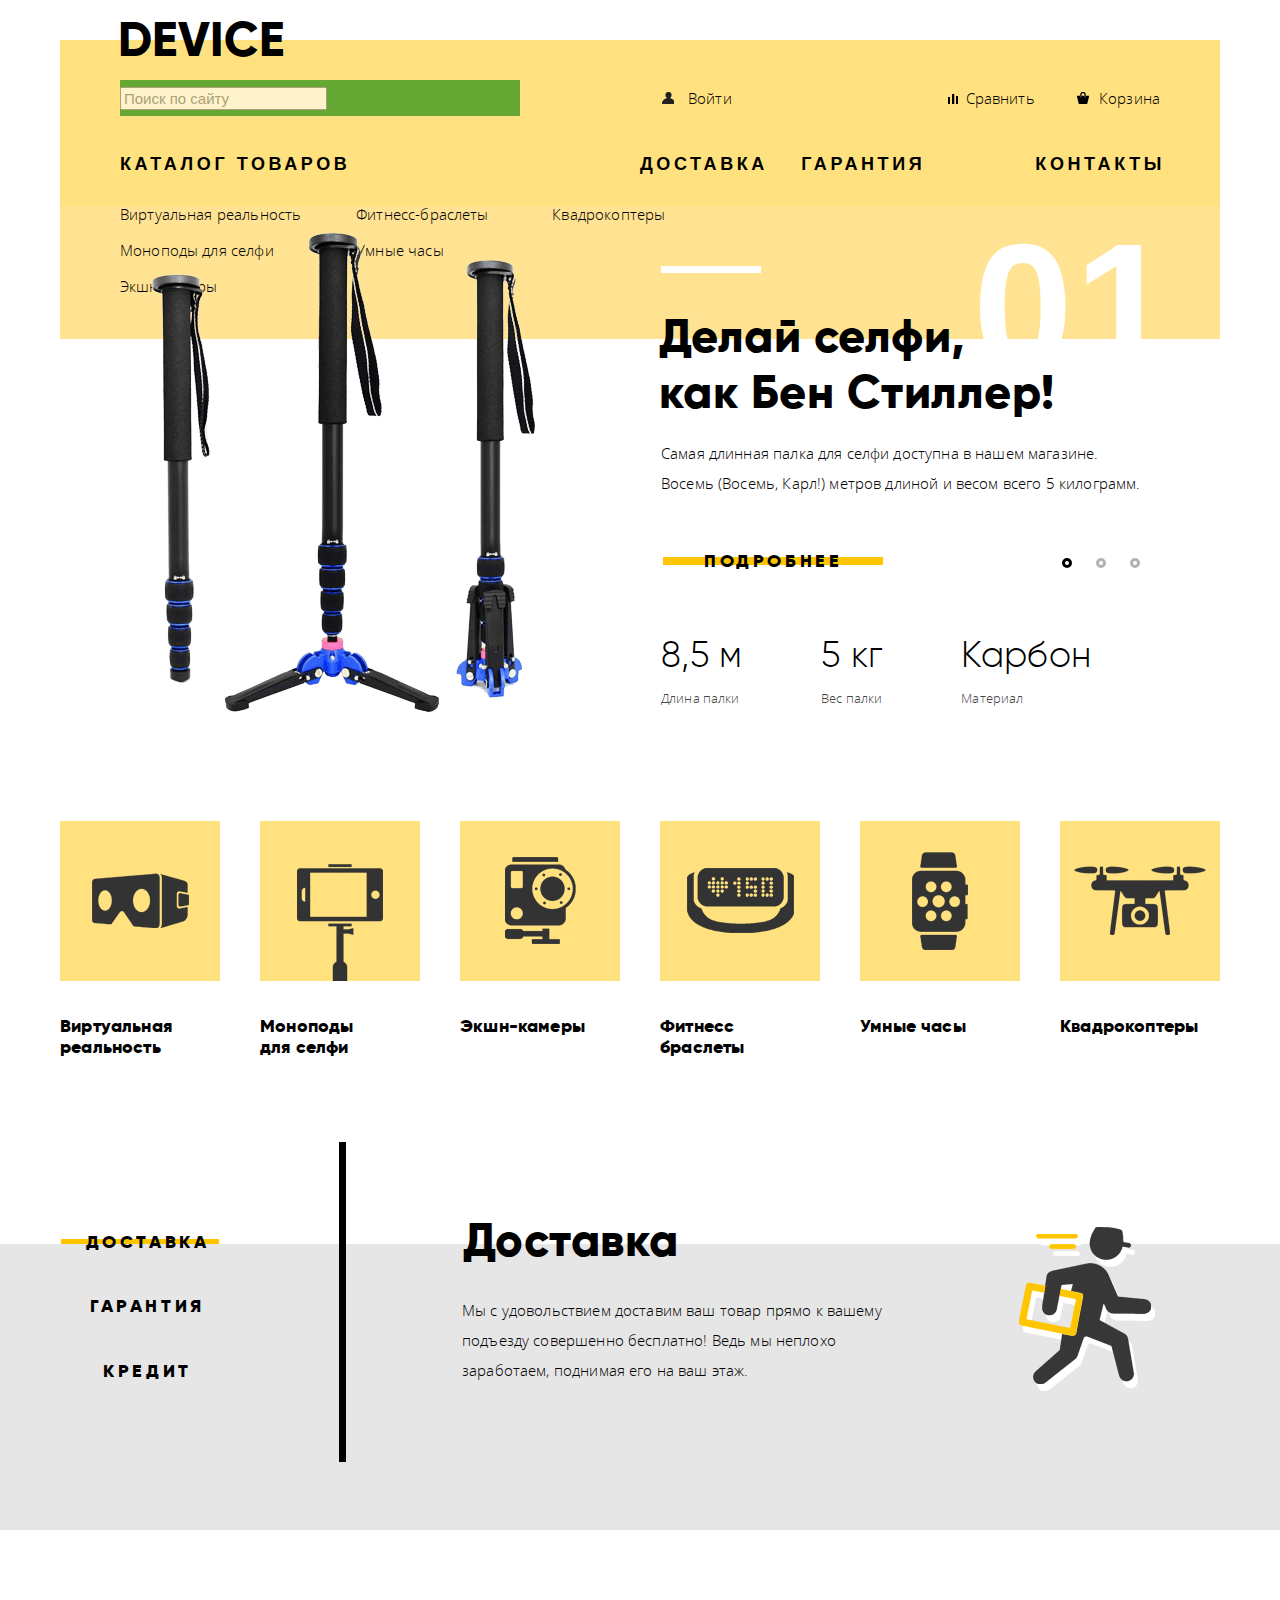
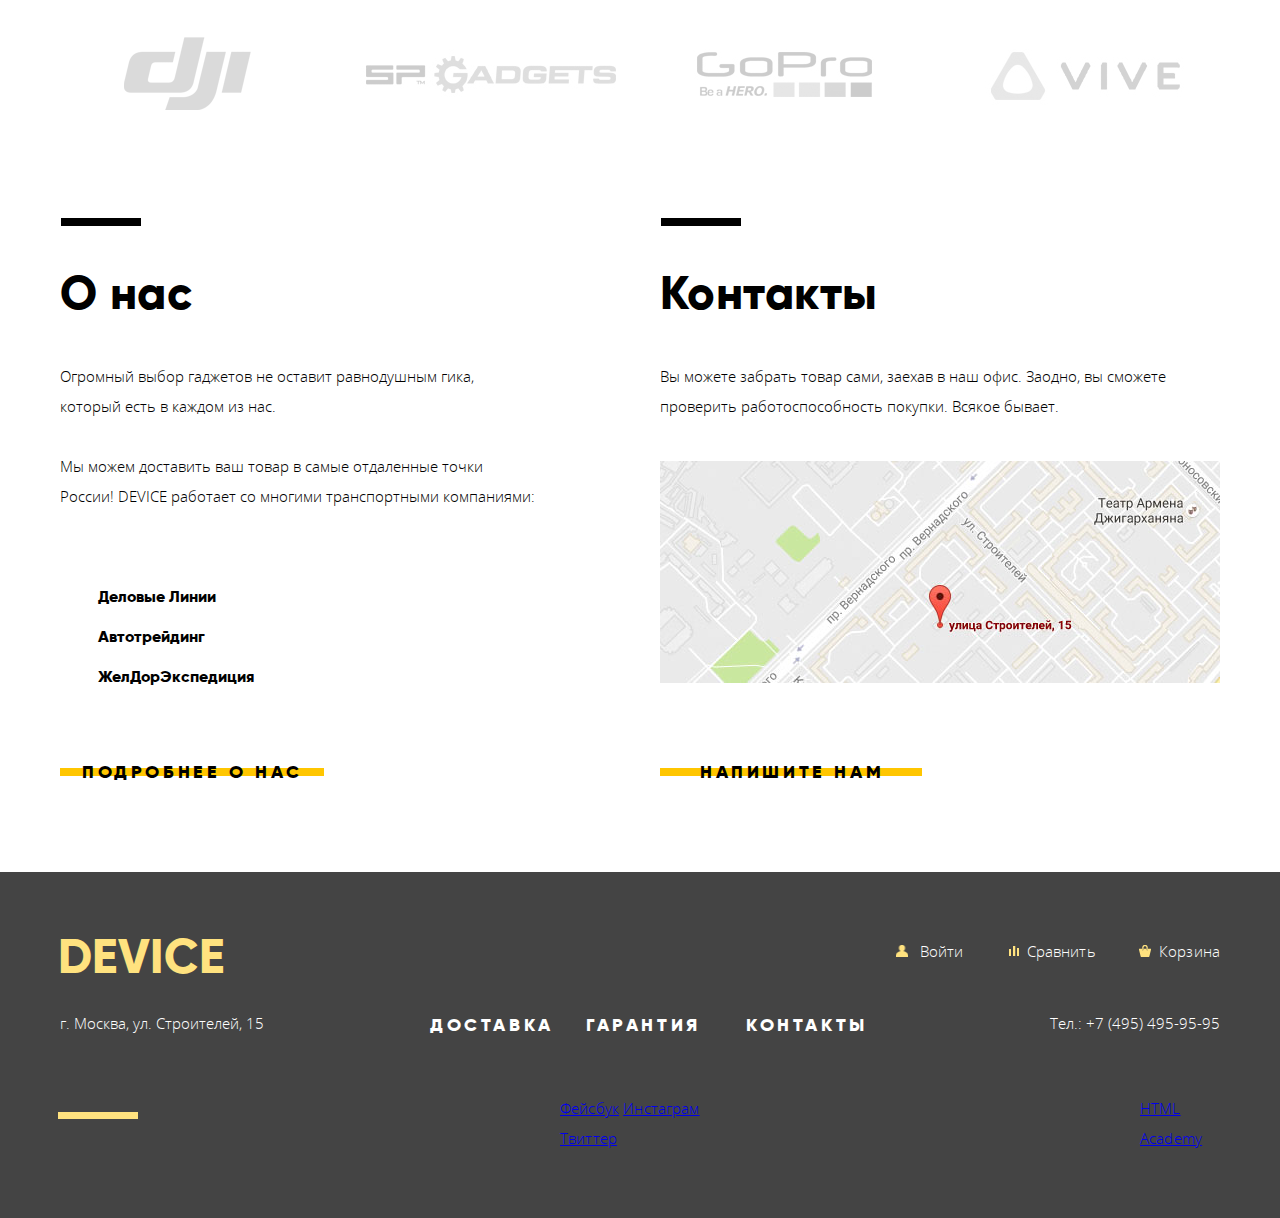
<file: index.html>
<!DOCTYPE html>
<html lang="ru">
	<head>
		<meta charset="utf-8">
		<title>HTML Academy: Девайс</title>
    <link href="css/normalize.css" rel="stylesheet">
    <link href="css/style.css" rel="stylesheet">
	</head>
	<body>
		<header class="main-header">
			<div class="header-container clearfix">
        <div class="header-top">
          <a href="" class="logo logo-header">Device</a>
        </div>
				<div class="header-middle clearfix">
					<div class="header-search">
            <form action="https://echo.htmlacademy.ru" method="post">
              <input type="text" placeholder="Поиск по сайту">
					  </form>
					</div>
					<div class="user-block">
						<a class="header-login" href="#">Войти</a>
					</div>
					<div class="header-actions">
						<a class="header-compare" href="#">Сравнить</a>
						<a class="header-cart" href="#">Корзина</a>
					</div>
				</div>
				<nav class="header-bottom">
					<ul class="header-menu">
						<li>
              <a href="#">Каталог товаров</a>
              <ul class="header-sub-menu">
                <li>
                  <ul class="header-sub-menu-column">
                    <li>
                      <a href="#">Виртуальная реальность</a>
                    </li>
                    <li>
                      <a href="#">Моноподы для селфи</a>
                    </li>
                    <li>
                      <a href="#">Экшн-камеры</a>
                    </li>
                  </ul>
                </li>
                <li>
                  <ul class="header-sub-menu-column">
                    <li>
                      <a href="#">Фитнесс-браслеты</a>
                    </li>
                    <li>
                      <a href="#">Умные часы</a>
                    </li>
                  </ul>
                </li>
                <li>
                  <ul class="header-sub-menu-column">
                    <li>
                      <a href="#">Квадрокоптеры</a>
                    </li>
                  </ul>
                </li>
              </ul>
            </li>
						<li>
						  <a href="#">Доставка</a>
						</li>
						<li>
						  <a href="#">Гарантия</a>
						</li>
						<li>
						  <a href="#">Контакты</a>
						</li>
					</ul>
				</nav>
			</div>
		</header>
		<main>
			<div class="container">
        <section class="goods-slider">
          <div class="goods-selector">
            <i class="active"></i>
            <i></i>
            <i></i>
          </div>
          <!-- <div class="goods-slider-list"> -->
            <div class="goods-slide clearfix">
              <figure>
                <img src="img/slider-1.png" width="384" height="486" alt="Делай селфи, как Бен Стиллер!">
              </figure>
              <div class="goods-description">
                <p class="goods-slide-number">01</p>
                <h1>Делай селфи,<br>как Бен Стиллер!</h1>
                <p>
                  Самая длинная палка для селфи доступна в нашем магазине. Восемь (Восемь, Карл!) метров длиной и весом всего 5 килограмм.
                </p>
                <a class="btn" href="#">Подробнее</a>
                <div class="goods-characteristics">
                  <div class="goods-characteristics-item">
                    <div class="goods-characteristics-value">
                      8,5 м
                    </div>
                    <div class="goods-characteristics-description">
                      Длина палки
                    </div>
                  </div>
                  <div class="goods-characteristics-item">
                    <div class="goods-characteristics-value">
                      5 кг
                    </div>
                    <div class="goods-characteristics-description">
                      Вес палки
                    </div>
                  </div>
                  <div class="goods-characteristics-item">
                    <div class="goods-characteristics-value">
                      Карбон
                    </div>
                    <div class="goods-characteristics-description">
                      Материал
                    </div>
                  </div>
                </div>
              </div>
            </div>
            <!-- <div class="goods-slide">
              <figure>
                <img src="img/slider-2.png" alt="Худеем правильно!">
              </figure>
              <div class="goods-description">
                <p>02</p>
                <h1>Худеем<br>правильно!</h1>
                <p>
                  Мотивирующие фитнесс-браслеты помогут найти в себе силы не пропускать занятия и соблюдать диету.
                </p>
                <a class="btn" href="#">Подробнее</a>
                <div class="goods-characteristics">
                  <div class="goods-characteristics-item">
                    <div class="goods-characteristics-value">
                      48 часов
                    </div>
                    <div class="goods-characteristics-description">
                      Без подзарядки
                    </div>
                  </div>
                </div>
              </div>
            </div>
            <div class="goods-slide">
              <figure>
                <img src="img/slider-3.png" alt="Порхает как бабочка, жалит как пчела!">
              </figure>
              <div class="goods-description">
                <p>03</p>
                <h1>Порхает как бабочка,<br>жалит как пчела!</h1>
                <p>
                  Этот обычный, на первый взгляд, квадрокоптер оснащен мощным лазером, замаскированным под стандартную камеру.
                </p>
                <a class="btn" href="#">Подробнее</a>
                <div class="goods-characteristics">
                  <div class="goods-characteristics-item">
                    <div class="goods-characteristics-value">
                      800 м
                    </div>
                    <div class="goods-characteristics-description">
                      Дальность полета
                    </div>
                  </div>
                  <div class="goods-characteristics-item">
                    <div class="goods-characteristics-value">
                      50 м
                    </div>
                    <div class="goods-characteristics-description">
                      Радиус поражения
                    </div>
                  </div>
                </div>
              </div>
            </div> -->
          <!-- </div> -->
        </section>

        <ul class="main-catalog-list">
          <li>
            <a class="main-catalog-item" href="#">
              <div class="main-catalog-item-icon icon-reality"></div>
              <div class="main-catalog-item-name">
                Виртуальная реальность
              </div>
            </a>
          </li><!--
          --><li>
            <a class="main-catalog-item" href="#">
              <div class="main-catalog-item-icon icon-monopod"></div>
              <div class="main-catalog-item-name">
                Моноподы для селфи
              </div>
            </a>
          </li><!--
          --><li>
            <a class="main-catalog-item" href="#">
              <div class="main-catalog-item-icon icon-camera"></div>
              <div class="main-catalog-item-name">
                Экшн-камеры
              </div>
            </a>
          </li><!--
          --><li>
            <a class="main-catalog-item" href="#">
              <div class="main-catalog-item-icon icon-bracelet"></div>
              <div class="main-catalog-item-name">
                Фитнесс браслеты
              </div>
            </a>
          </li><!--
          --><li>
            <a class="main-catalog-item" href="#">
              <div class="main-catalog-item-icon icon-watch"></div>
              <div class="main-catalog-item-name">
                Умные часы
              </div>
            </a>
          </li><!--
          --><li>
            <a class="main-catalog-item" href="#">
              <div class="main-catalog-item-icon icon-copter"></div>
              <div class="main-catalog-item-name">
                Квадрокоптеры
              </div>
            </a>
          </li>
        </ul>
			</div>
			<section class="services">
        <div class="container clearfix">
          <ul class="services-menu">
            <li>
              <a href="#" class="btn service-btn active">Доставка</a>
            </li>
            <li>
              <a href="#" class="btn service-btn">Гарантия</a>
            </li>
            <li>
              <a href="#" class="btn service-btn">Кредит</a>
            </li>
          </ul>
          <div class="services-description">
            <div class="service-name delivery">Доставка</div>
            <p>
              Мы с удовольствием доставим ваш товар прямо к вашему подъезду совершенно бесплатно! Ведь мы неплохо заработаем, поднимая его на ваш этаж.
            </p>
          </div>
        </div>
      </section>

			<div class="container">
        <section class="brands-list">
            <img src="img/dji.png" width="260" height="100" alt="DJI"><!--
            --><img src="img/spg.png" width="260" height="100" alt="SP Gadgets"><!--
            --><img src="img/gopro.png" width="260" height="100" alt="GoPro"><!--
            --><img src="img/vive.png" width="260" height="100" alt="Vive">
        </section>

        <div class="additional-info">
          <div class="container clearfix">
            <section class="about-us">
              <h2>О нас</h2>
              <p>
                Огромный выбор гаджетов не оставит равнодушным гика, который есть в каждом из нас.
              </p>
              <p>
                Мы можем доставить ваш товар в самые отдаленные точки России! DEVICE работает со многими транспортными компаниями:
              </p>
              <ul class="delivery-companies">
                <li>
                  Деловые Линии
                </li>
                <li>
                  Автотрейдинг
                </li>
                <li>
                  ЖелДорЭкспедиция
                </li>
              </ul>
              <a class="btn" href="#">Подробнее о нас</a>
            </section>
            <section class="contacts">
              <h2>Контакты</h2>
              <p>
                Вы можете забрать товар сами, заехав в наш офис. Заодно, вы сможете проверить работоспособность покупки. Всякое бывает.
              </p>
              <a class="map-link" href="https://yandex.ru/maps/" target="_blank">
                <img src="img/map.jpg" width="560" height="222" alt="Карта">
              </a>
              <a class="btn" href="#">Напишите нам</a>
            </section>
          </div>
        </div>
			</div>
		</main>
		<footer class="main-footer">
			<div class="container">
			  <div class="footer-top clearfix">
          <a href="" class="logo logo-footer">Device</a>
					<div class="footer-actions">
						<a class="footer-login" href="#">Войти</a>
						<a class="footer-compare" href="#">Сравнить</a>
						<a class="footer-cart" href="#">Корзина</a>
					</div>
			  </div>
			  <div class="footer-middle clearfix">
			  	<div class="footer-address">
			  		<p>г. Москва, ул. Строителей, 15</p>
					</div>
					<ul class="footer-menu">
						<li>
							<a href="#">Доставка</a>
						</li>
						<li>
							<a href="#">Гарантия</a>
						</li>
						<li>
							<a href="#">Контакты</a>
						</li>
					</ul>
					<div class="footer-phone">
						<p>Тел.: +7 (495) 495-95-95</p>
					</div>
				</div>
				<div class="footer-bottom clearfix">
					<div class="footer-social">
	          <a class="social-btn social-btn-fb" href="#">Фейсбук</a>
	          <a class="social-btn social-btn-inst" href="#">Инстаграм</a>
	          <a class="social-btn social-btn-twt" href="#">Твиттер</a>
					</div>
					<a class="footer-copyright" href="#">HTML Academy</a>
				</div>
			</div>
		</footer>
	</body>
</html>
</file>
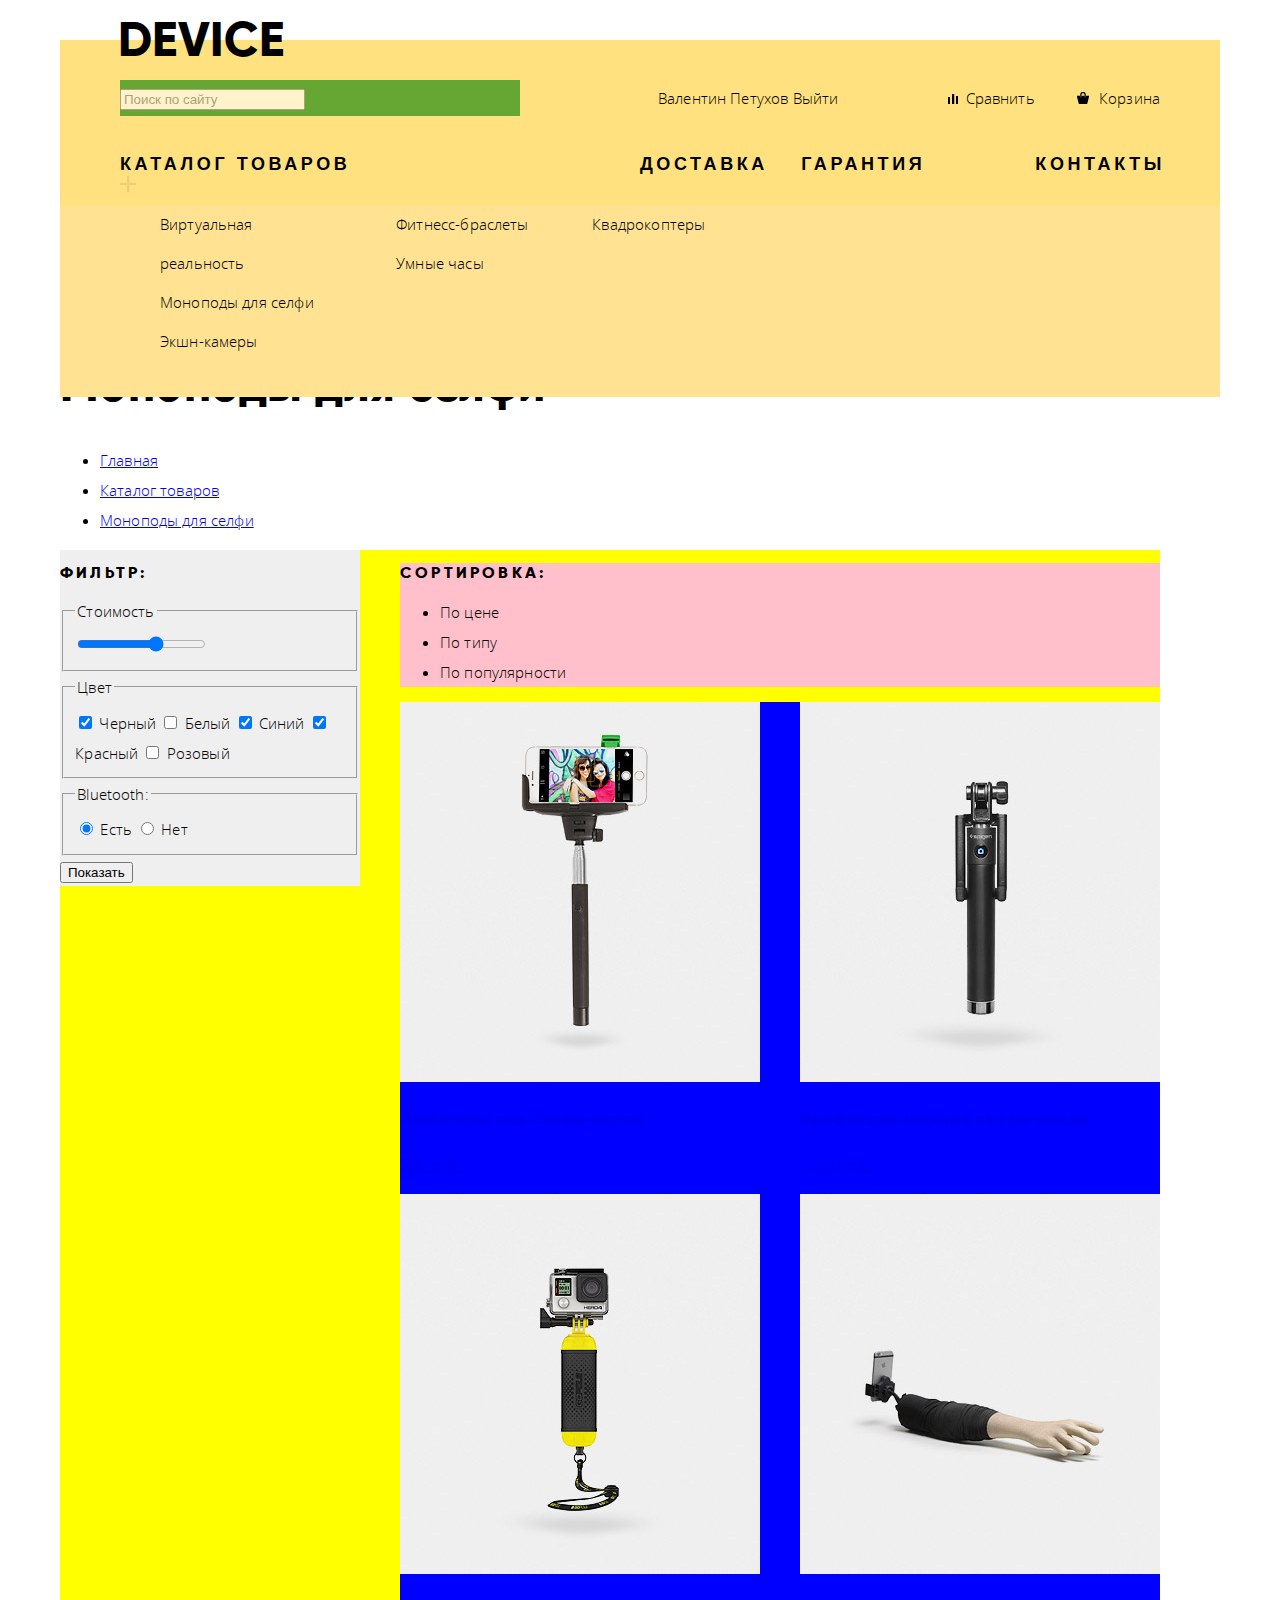
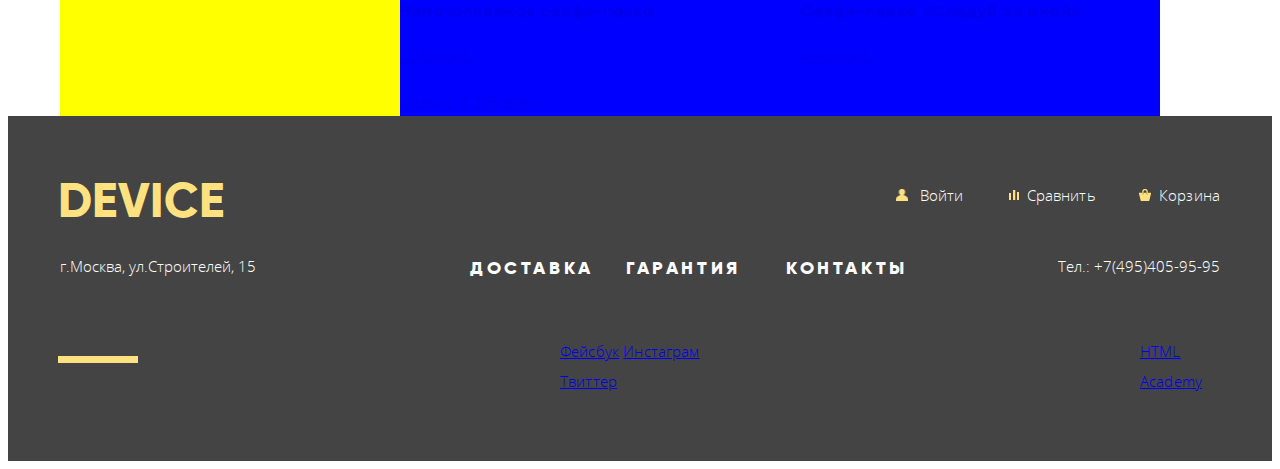
<file: catalog.html>
<!DOCTYPE html>
<html lang="ru">
	<head>
		<meta charset="utf-8">
		<title>HTML Academy: Девайс</title>
    <link href="css/style.css" rel="stylesheet">
	</head>
	<body>
		<header class="main-header">
			<div class="header-container clearfix">
        <div class="header-top">
          <a href="" class="logo logo-header">Device</a>
        </div>
				<div class="header-middle clearfix">
					<div class="header-search">
            <form action="https://echo.htmlacademy.ru" method="post">
              <input type="text" placeholder="Поиск по сайту">
					  </form>
					</div>
					<div class="user-block">
						<a class="header-user" href="#">Валентин Петухов</a>
						<a class="header-logout" href="#">Выйти</a>
					</div>
					<div class="header-actions">
						<a class="header-compare" href="#">Сравнить</a>
						<a class="header-cart" href="#">Корзина</a>
					</div>
				</div>
				<nav class="header-bottom">
					<ul class="header-menu">
						<li>
              <a href="#">Каталог товаров</a>
              <div class="folding-menu">+</div>
              <ul class="header-sub-menu">
                <li>
                  <ul>
                    <li>
                      <a href="#">Виртуальная реальность</a>
                    </li>
                    <li>
                      <a href="#">Моноподы для селфи</a>
                    </li>
                    <li>
                      <a href="#">Экшн-камеры</a>
                    </li>
                  </ul>
                </li>
                <li>
                  <ul>
                    <li>
                      <a href="#">Фитнесс-браслеты</a>
                    </li>
                    <li>
                      <a href="#">Умные часы</a>
                    </li>
                  </ul>
                </li>
                <li>
                  <ul>
                    <li>
                      <a href="#">Квадрокоптеры</a>
                    </li>
                  </ul>
                </li>
              </ul>
            </li>
						<li>
						  <a href="#">Доставка</a>
						</li>
						<li>
						  <a href="#">Гарантия</a>
						</li>
						<li>
						  <a href="#">Контакты</a>
						</li>
					</ul>
				</nav>
			</div>
		</header>
		<main>
			<div class="container">
			  <h1>Моноподы для селфи</h1>
        <div class="breadcrumbs">
          <ul>
            <li>
              <a href="#">Главная</a>
            </li>
            <li>
              <a href="#">Каталог товаров</a>
            </li>
            <li>
              <a href="#">Моноподы для селфи</a>
            </li>
          </ul>
        </div>
  			<div class="main-content clearfix">
          <aside class="filter">
            <h2>Фильтр:</h2>
            <form action="https://echo.htmlacademy.ru" method="post">
              <fieldset class="filter-cost">
                <legend>Стоимость</legend>
                <input type="range" min="0" max="8000" step="1" value="5000"> 
              </fieldset>
              <fieldset class="filter-colors">
                <legend>Цвет</legend>
                <input type="checkbox" name="filter-color" id="filter-colors-1" checked>
                  <label for="filter-colors-1">Черный</label>
                <input type="checkbox" name="filter-color" id="filter-colors-2">
                  <label for="filter-colors-2">Белый</label>
                <input type="checkbox" name="filter-color" id="filter-colors-3" checked>
                  <label for="filter-colors-3">Синий</label>
                <input type="checkbox" name="filter-color" id="filter-colors-4" checked>
                  <label for="filter-colors-4">Красный</label>
                <input type="checkbox" name="filter-color" id="filter-colors-5">
                  <label for="filter-colors-5">Розовый</label>
              </fieldset>
              <fieldset class="filter-bluetooth">
                <legend>Bluetooth:</legend>
                <label>
                  <input type="radio" name="bluetooth" value="true" checked> Есть
                </label>
                <label>
                  <input type="radio" name="bluetooth" value="false"> Нет
                </label>
              </fieldset>
              <button type="submit">Показать</button>
            </form>
          </aside>
          <div class="catalog">
            <div class="sort">
              <h2>Сортировка:</h2>
              <ul>
                <li>По цене</li>
                <li>По типу</li>
                <li>По популярности</li>
              </ul>
              <div class="sort-direction">
                <div class="sort-asc"></div>
                <div class="sort-desc"></div>
              </div>
            </div>
            <div class="catalog-items-list">
              <article class="catalog-item">
                <a class="catalog-item-image" href="#">
                  <img src="img/item-1.jpg" width="360" height="380" alt="Любительская селфи-палка">
                </a>
                <div class="catalog-item-info">
                  <h3 class="catalog-item-name">
                    <a href="#">Любительская селфи-палка</a>
                  </h3>
                  <p class="catalog-item-price">
                    <a href="#">500 руб.</a>
                  </p>
                </div>
              </article><!--
              --><article class="catalog-item">
                <a class="catalog-item-image" href="#">
                  <img src="img/item-2.jpg" width="360" height="380" alt="Профессиональная селфи-палка">
                </a>
                <div class="catalog-item-info">
                  <h3 class="catalog-item-name">
                    <a href="#">Профессиональная селфи-палка</a>
                  </h3>
                  <p class="catalog-item-price">
                    <a href="#">1 500 руб.</a>
                  </p>
                </div>
              </article><!--
              --><article class="catalog-item">
                <a class="catalog-item-image" href="#">
                  <img src="img/item-3.jpg" width="360" height="380" alt="Непотопляемая селфи-палка">
                </a>
                <div class="catalog-item-info">
                  <h3 class="catalog-item-name">
                    <a href="#">Непотопляемая селфи-палка</a>
                  </h3>
                  <p class="catalog-item-price">
                    <a href="#">2 500 руб.</a>
                  </p>
                </div>
              </article><!--
              --><article class="catalog-item">
                <a class="catalog-item-image" href="#">
                  <img src="img/item-4.jpg" width="360" height="380" alt="Селфи-палка «Следуй за мной»">
                </a>
                <div class="catalog-item-info">
                  <h3 class="catalog-item-name">
                    <a href="#">Селфи-палка «Следуй за мной»</a>
                  </h3>
                  <p class="catalog-item-price">
                    <a href="#">4 900 руб.</a>
                  </p>
                </div>
              </article>
              <div class="catalog-pages-list">
                <a class="catalog-pages-back" href="#">Назад</a>
                <a href="#" class="active">1</a>
                <a href="#">2</a>
                <a href="#">3</a>
                <a class="catalog-pages-forward" href="#">Вперед</a>
              </div>
            </div>
          </div>
  			</div>
      </div>
		</main>
		<footer class="main-footer">
			<div class="container">
			  <div class="footer-top clearfix">
          <a href="" class="logo logo-footer">Device</a>
					<div class="footer-actions">
						<a class="footer-login" href="#">Войти</a>
						<a class="footer-compare" href="#">Сравнить</a>
						<a class="footer-cart" href="#">Корзина</a>
					</div>
			  </div>
			  <div class="footer-middle clearfix">
			  	<div class="footer-address">
			  		<p>г.Москва, ул.Строителей, 15</p>
					</div>
					<nav class="footer-menu">
						<ul>
							<li>
								<a href="#">Доставка</a>
							</li>
							<li>
								<a href="#">Гарантия</a>
							</li>
							<li>
								<a href="#">Контакты</a>
							</li>
						</ul>
					</nav>
					<div class="footer-phone">
						<p>Тел.: +7(495)405-95-95</p>
					</div>
				</div>
				<div class="footer-bottom clearfix">
					<div class="footer-line"></div>
					<div class="footer-social">
	          <a class="social-btn social-btn-fb" href="#">Фейсбук</a>
	          <a class="social-btn social-btn-inst" href="#">Инстаграм</a>
	          <a class="social-btn social-btn-twt" href="#">Твиттер</a>
					</div>
					<a class="footer-copyright" href="#">HTML Academy</a>
				</div>
			</div>
		</footer>
	</body>
</html>
</file>
<file: css/style.css>
@font-face {
    font-family: 'Gilroy extrabold';
    src: url('../fonts/gilroyextrabold.woff2') format('woff2'),
         url('../fonts/gilroyextrabold.woff') format('woff');
    font-weight: normal;
    font-style: normal;

}

@font-face {
    font-family: 'Gilroy light';
    src: url('../fonts/gilroylight.woff2') format('woff2'),
         url('../fonts/gilroylight.woff') format('woff');
    font-weight: normal;
    font-style: normal;

}

@font-face {
    font-family: 'Open Sans light';
    src: url('../fonts/opensanslight.woff2') format('woff2'),
         url('../fonts/opensanslight.woff') format('woff');
    font-weight: normal;
    font-style: normal;

}

@font-face {
    font-family: 'Open Sans';
    src: url('../fonts/opensansregular.woff2') format('woff2'),
         url('../fonts/opensansregular.woff') format('woff');
    font-weight: normal;
    font-style: normal;

}

body {
	font-family: "Open Sans light", "Arial", sans-serif;
	font-size: 15px;
	line-height: 30px;
	color: #000000;
	letter-spacing: 0.01em;
	min-width: 1200px;
	background-color: #ffffff;
}

h1 {
	font-family: "Gilroy extrabold", "Arial Black", sans-serif;
	font-size: 47px;
	line-height: 120%;
	letter-spacing: 0.01em;
}

h2 {
	font-family: "Gilroy extrabold", "Arial Black", sans-serif;
	font-size: 16px;
	line-height: 120%;
	text-transform: uppercase;
	letter-spacing: 0.2em;
}

h3 {
	font-family: "Gilroy extrabold", "Arial Black", sans-serif;
	font-size: 18px;
	line-height: 120%;
	letter-spacing: 0.01em;
}	

h3 a {
	text-decoration: none;
}

.container {
	width: 1160px;
	margin-left: auto;
	margin-right: auto;
}

.clearfix::after {
	content: "";
	display: table;
	clear: both;
}


/**** header  ****/

.main-header {
	background-color: #ffe27f;
	width: 1160px;
	margin-left: auto;
	margin-right: auto;
}

.header-container {
	position: relative;
	width: 1040px;
	margin-top: 40px;
	margin-left: auto;
	margin-right: auto; 
	padding-top: 40px; 
}

.header-top {
	position: absolute;
	top: -29px;
	left: -2px;
}

.logo {
	float: left;
    text-decoration: none;
	font-family: "Gilroy extrabold", "Arial Black", sans-serif;
    text-transform: uppercase;
	font-size: 48px;
	font-weight: 800;
	line-height: 120%;
    letter-spacing: 0.01em;
}

.logo-header {
    color: #000000;
}

.header-logo:hover {
	color: #454545;
}

.header-logo:active {
	color: #676767;
}

.header-middle {
	font-size: 15px;
	line-height: 36px;
}

.header-middle a {
	display: inline-block;
	text-decoration: none;
	color: #000000;
	vertical-align: top;
}

.header-search {
	float: left;
	width: 400px;
	background-color: green;
	opacity: 0.6;
}

.header-search input:hover {
	opacity: 0.6;
}

.header-search input:focus {
	border-bottom: 2px solid #000000;
	opacity: 1;
}

.user-block {
	float: left;
	max-width: 400px;
	margin-left: 138px;
}

.user-block a {
	display: inline-block;
	vertical-align: top;
}

.header-login {
	position: relative;
	padding-left: 30px;
}

.header-compare,
.header-cart {
	position: relative;
}

.header-actions {
	float: right;
	max-width: 260px;
	text-align: right;
}

.header-actions a {
	padding-left: 60px;
}

.header-login::before {
	content:"";
	position: absolute;
	top: 12px;
	left: 4px;
	width: 12px;
	height: 12px;
	background: transparent url("../img/user-dark.png") no-repeat;
}

.header-compare::before {
	content:"";
	position: absolute;
	top: 14px;
	left: 42px;
	width: 12px;
	height: 12px;
	background: transparent url("../img/compare-dark.png") no-repeat;
}

.header-cart::before {
	content:"";
	position: absolute;
	top: 12px;
	left: 38px;
	width: 12px;
	height: 12px;
	background: transparent url("../img/cart-dark.png") no-repeat;
}

.header-login:hover, 
.header-login:hover::before,
.header-compare:hover, 
.header-compare:hover::before,
.header-cart:hover, 
.header-cart:hover::before {
	opacity: 0.6;
}

.header-login:active, 
.header-login:active::before,
.header-compare:active, 
.header-compare:active::before,
.header-cart:active, 
.header-cart:active::before {
	opacity: 0.3;
}


.header-bottom {
	margin: 0;
	padding: 0;
	padding-bottom: 150px;
}

.header-menu {
    margin: 0;
    padding: 0;
    text-align: right;
    vertical-align: top;
    list-style: none;
    font-size: 0;
}

.header-menu > li {
    display: inline-block;
    vertical-align: top;
    text-align: center;
    padding-top: 38px;
    padding-left: 23px;
    padding-right: 10px;
}

.header-menu > li:first-child {
	position: relative;
    float: left;
    padding-left: 0;
}

.header-menu > li:last-child {
    float: right;
    padding-left: 100px;
    padding-right: 0px;
    margin-right: -5px;
}

.header-menu > li > a {
    display: block;
    color: #000000;
    text-decoration: none;
	font-family: "Gilroy", sans-serif;
    text-transform: uppercase;
	font-size: 18px;
	font-weight: 800;
	line-height: 120%;
    letter-spacing: 0.2em;
}

.header-menu a:hover {
    opacity: 0.6;
}
.header-menu a:active {
    opacity: 0.3;
}

.folding-menu {
	background-image: url("../img/plus.png");
	background-repeat: no-repeat;
	opacity: 0.3;
}

.folding-menu:hover {
	opacity: 0.2;
}

.folding-menu:active {
	opacity: 0.1;
}

.header-sub-menu {
    position: absolute;
    left: -60px;
    top: 90px;
    margin: 0;
    padding: 0 60px;
    padding-bottom: 35px;
    list-style: none;
	background-color: #ffe393;
	width: 1040px;
	text-align: left;
	vertical-align: top;
}

.header-sub-menu > li {
	display: inline-block;
	width: 200px;
	margin-right: -4px;
	vertical-align: top;
}

.header-sub-menu > li:first-child{
    padding-right: 40px;
}

.header-sub-menu a {
	font-size: 15px;
	line-height: 36px;
	text-decoration: none;
	font-weight: 300;
	letter-spacing: 0.01em;
	color: #000000;
}

.header-sub-menu-column {
	margin: 0;
	margin-top: -10px;
	padding: 0;
    list-style: none;
}

.header-sub-menu-column a {
	display: block;
	vertical-align: bottom;
}


/** INDEX **/

/** slider **/

.goods-slider {
	position: relative;
 	margin-bottom: 82px;
}

.goods-selector {
	position: absolute;
    right: 80px;
    bottom: 163px;
	z-index: 1000;
	text-align: left;
}

.goods-selector i {
	display: inline-block;
	width: 4px;
	height: 4px;
	padding: 0;
	margin-right: 20px;
	border: 3px solid #000000;
	opacity: 0.3;
	vertical-align: top;
	border-radius: 50%;
	cursor: pointer;
	vertical-align: middle;
}

.goods-selector i:last-child {
	margin-right: 0;
}

.goods-selector i:hover{
	opacity: 0.4;
}

.goods-selector .active{
	opacity: 1;
}

.goods-slider-list {
 	width: 1160px;
}

.goods-slide {
	position: relative;
	margin-top: -112px;
	margin-left: 1px;
	padding: 0 50px;
	width: 1060px;
	overflow: hidden;
}

.goods-slide figure {
	float: left;
	width: 400px;
}

.goods-description  {
	float: right;
	width: 500px;
	margin: 0;
	margin-top: 20px;
	margin-right: 12px;
	padding-top: 45px;
}

.goods-description h1 {
	position: relative;
    margin-bottom: 18px;
    margin-top: 13px;
    padding-top: 16px;
}

.goods-description h1::before {
	position: absolute;
	top: -26px;
	left: 2px;
	content: "";
	width: 100px;
	height: 7px;
	background: #ffffff;
}

.goods-description p {
	font-family: "Open Sans light", "Arial", sans-serif;
	line-height: 30px;
	padding-left: 2px;
	padding-right: 10px;
	margin-bottom: 48px;
}

.goods-description .goods-slide-number {
	position: absolute;
	top:-172px;
	right: 35px;
	font-family: "Gilroy", "Arial Black", sans-serif;
	font-size: 179.2px;
	font-weight: 800;
	color: #ffffff;
	line-height: 172.2px;
	letter-spacing: 0.01em;
}

.goods-characteristics {
    margin-top: 58px;
    text-align: left;
    width: 460px;
    margin-left: 2px;
    font-size: 0;
}

.goods-characteristics-item {
    display: inline-block;
    width: 140px;
    vertical-align: middle;
}

.goods-characteristics-item:first-child {
    margin-right: 20px;
}

.goods-characteristics-value {
	font-family: "Gilroy light", "Arial Black", sans-serif;
	font-size: 36px;
	line-height: 120%;
	letter-spacing: 0.01em;
	padding: 0;
	margin-bottom: 10px;
}

.goods-characteristics-description {
	font-family: "Open Sans light", "Arial", sans-serif;
	font-size: 13px;
	line-height: 20px;
	color: #444444;
	letter-spacing: 0.01em;
}

.btn {
	position: relative;
	font-family: "Gilroy extrabold", "Arial Black", sans-serif;
	font-size: 18px;
	line-height: 120%;
	letter-spacing: 0.2em;
	text-transform: uppercase;
	text-decoration: none;
	text-align: center;
	color: #000000;
	padding: 10px 45px;
	cursor: pointer;
}

.btn::after {
    position: absolute;
    top: 17px;
    left: 4px;
    right: 4px;
    content: "";
    height: 8px;
    z-index: -10;
    background: #ffc600;
}

.btn:hover {
	background-color: #ffc600;
}

.btn:active {
	opacity: 0.3;  /*!!!*/
}

.btn:hover::after,
.btn:active::after {
	box-shadow: none;
}

/** main catalog **/ 

.main-catalog-list {
	padding: 0;
	margin: 0;
	vertical-align: top;
	width: 1160px;
}

.main-catalog-list li {
	display: inline-block;
	width: 160px;
	margin-top: 0px;
	margin-right: 40px;
	vertical-align: top;
}

.main-catalog-list li:last-child {
	margin-right: 0;
}

.main-catalog-item {
	text-decoration: none;
}

.main-catalog-item-icon {
	display: block;
	width: 160px;
	height: 160px;
	background-color: #ffe27f;
	margin-bottom: 35px;
}

.icon-reality {
	background: #ffe27f url("../img/popular-1.png") center no-repeat;
}

.icon-monopod {
	background: #ffe27f url("../img/popular-2.png") bottom no-repeat;
}

.icon-camera {
	background: #ffe27f url("../img/popular-3.png") center no-repeat;
}

.icon-bracelet {
	background: #ffe27f url("../img/popular-4.png") center no-repeat;
}

.icon-watch {
	background: #ffe27f url("../img/popular-5.png") center no-repeat;
}

.icon-copter {
	background: #ffe27f url("../img/popular-6.png") center no-repeat;
}

.main-catalog-item-name {
	min-height: 90px;
	font-family: "Gilroy extrabold", "Arial Black", sans-serif;
	font-size: 18px;
	color: #000000;
	line-height: 120%;
	letter-spacing: 0.01em;
	text-align: left;
	padding-right: 34px;
	vertical-align: top;
}

/** services **/

.services {
	background-color: #e6e6e6;
	margin-top: 138px;
	margin-bottom: 95px;
}

.services-menu {
	float: left;
	width: 279px;
	margin-top: -102px;
	margin-left: -20px;
	padding-top: 80px;
	padding-left: 20px;
	padding-bottom: 47px;
	border-right: 7px solid #000000;
	list-style: none;
	font-size: 0;
}

.services-menu li:last-child {
	margin-bottom: 0px;
}

.service-btn {
	display: block;
	margin-bottom: 23px;
	padding-left: 10px;
	padding-right: 114px;
	vertical-align: middle;
	text-align: center;
}


.service-btn:hover {
	color: #ffe27f;
	background: #000000;
}

.service-btn::after {
    position: absolute;
    top: 17px;
    left: 1px;
    right: 120px;
    content: "";
    height: 8px;
    z-index: -10;
    background: #ffc600;
}

.services-description {
	float: right;
	width: 760px;
	margin-top: -69px;
	padding-bottom: 130px;
}

.service-name {
	font-family: "Gilroy extrabold", "Arial Black", sans-serif;
	font-size: 47px;
	line-height: 120%;
	letter-spacing: 0.01em;
	margin-top: 37px;
	margin-bottom: 27px;
	padding-left: 3px;
}

.services-description p {
	width: 460px;
	padding-left: 2px;
}

.delivery {
	position: relative;
}

.delivery::after {
	position: absolute;
	top: 15px;
	right: 65px;
	content: "";
	width: 136px;
	height: 164px;
	background: transparent url("../img/delivery.png") right no-repeat;
}

/** brands **/

.brands-list {
	margin-bottom: 100px;
}

.brands-list img {
	display: inline-block;
	margin-right: 40px;
	vertical-align: middle;
}

.brands-list img:last-child {
	margin-right: 0px;
}


/** about us & contacts **/

.additional-info {
	padding-bottom: 85px;
}

.additional-info h2 {
	position: relative;
	font-family: "Gilroy extrabold", "Arial Black", sans-serif;
	font-size: 47px;
	line-height: 120%;
	letter-spacing: 0.01em;
	text-transform: none;
	margin-top: 40px;
	margin-bottom: 40px;
}

.additional-info h2::before {
	position: absolute;
	top: -47px;
	left: 1px;
	content: "";
	width: 80px;
	height: 8px;
	background: #000000;
}

.additional-info p {
	margin-bottom: 30px;
	letter-spacing: 0;
}

.about-us {
	float: left;
	width: 475px;
}

.about-us .btn {
	padding-right: 22px;
	padding-left: 22px;
}

.about-us .btn::after {
	left: 0px;
	right: 1px;
}

.delivery-companies {
	margin-top: 66px;
	margin-bottom: 60px;
	list-style: none;
}

.delivery-companies li {
	display: block;
	position: relative;
	font-family: "Gilroy extrabold", "Arial Black", sans-serif;
	font-size: 16px;
	line-height: 40px;
	letter-spacing: 0;
	margin-left: -2px;
}

.delivery-companies li::before {
	position: absolute;
	top: 5px;
	left: 5px;
	width: 4px;
	height: 4px;
	padding: 0;
	margin-right: 20px;
	border: 3px solid #b2b2b2;
	opacity: 0.3;
	vertical-align: top;
	border-radius: 50%;
	vertical-align: middle;
}

.contacts {
	float: right;
	width: 560px;
}

.map-link {
	display: inline-block;
	vertical-align: middle;
	margin-top: 10px;
	margin-bottom: 65px;
}

.contacts .btn {
	padding-right: 42px;
	padding-left: 40px;
}

.contacts .btn::after {
	left: 0px;
}

/** CATALOG **/

.filter {
	float: left;
	width: 300px;
	background-color: #efefef;
}

.catalog {
	float: right;
	width: 760px;
}

.sort {
	background-color: pink;
}

.catalog-items-list {
	background-color: blue;
}

.catalog-item {
	display: inline-block;
	width: 360px;
	margin-right: 40px;
	vertical-align: middle;
}

.catalog-item:nth-child(2n) {
	margin-right: 0px;
}

.catalog-item-image {
	margin-bottom: 40px;
}


.main-content {
	width: 1100px;
	background-color: yellow;
}


/** footer **/

.main-footer {
	background-color: #444444;
	color: #ffffff;
}

.footer-top {
	padding-top: 54px;
	margin-bottom: 7px;
}

.logo-footer {
	position: relative;
	float: left;
	width: 260px;
    color: #ffe27f;
    margin-top: 2px;
    margin-left: -2px;
}

.logo-footer::after {
	position: absolute;
	top: 184px;
	left: 0px;
	content: "";
	width: 80px;
	height: 7px;
	background: #ffe27f;

}

.footer-actions {
	float: right;
	width: 360px;
	text-align: right;
	margin-top: 10px;
}

.footer-actions a {
	padding-left: 59px;
	color: #ffffff;
	text-decoration: none;
}

.footer-login,
.footer-compare,
.footer-cart {
	position: relative;
}

.footer-login::before {
	content:"";
	position: absolute;
	top: 4px;
	left: 35px;
	width: 12px;
	height: 12px;
	background: transparent url("../img/user.png") center no-repeat;
}

.footer-compare::before {
	content:"";
	position: absolute;
	top: 4px;
	left: 40px;
	width: 12px;
	height: 12px;
	background: transparent url("../img/compare.png") center no-repeat;
}

.footer-cart::before {
	content:"";
	position: absolute;
	top: 4px;
	left: 39px;
	width: 12px;
	height: 12px;
	background: transparent url("../img/cart.png") center no-repeat;
}

.footer-login:hover, 
.footer-login:hover::before,
.footer-compare:hover, 
.footer-compare:hover::before,
.footer-cart:hover, 
.footer-cart:hover::before {
	opacity: 0.6;
}

.footer-login:active, 
.footer-login:active::before,
.footer-compare:active, 
.footer-compare:active::before,
.footer-cart:active, 
.footer-cart:active::before {
	opacity: 0.3;
}

.footer-middle {
	margin-bottom: 40px;
}

.footer-address {
	float: left;
	width: 260px;
}

.footer-address p {
	text-align: left;
	letter-spacing: 0;
}

.footer-menu {
	float: left;
	width: 560px;
    margin: 0;
    padding: 0;
    padding-left: 90px;
    text-align: left;
    vertical-align: top;
    list-style: none;
    font-size: 0;
}

.footer-menu li {
	position: relative;
    display: inline-block;
    vertical-align: middle;
    padding-top: 22px;
    padding-left: 20px;
    padding-right: 25px;
}

.footer-menu li:first-child {
	padding-right: 12px;
}

.footer-menu a {
    display: block;
    color: #ffffff;
    text-decoration: none;
	font-family: "Gilroy extrabold", sans-serif;
    text-transform: uppercase;
	font-size: 18px;
	line-height: 120%;
    letter-spacing: 0.2em;
}


.footer-phone {
	float: right;
	width: 180px;
	margin-right: 0px;
}

.footer-phone p {
	text-align: right;
	letter-spacing: 0;
}

.footer-bottom {
	padding-right: 20px;
	padding-left: 500px;
	padding-bottom: 65px;
}

.footer-social {
	float: left;
	width: 200px;
}

.footer-copyright {
	float: right;
	width: 60px;
}
</file>
